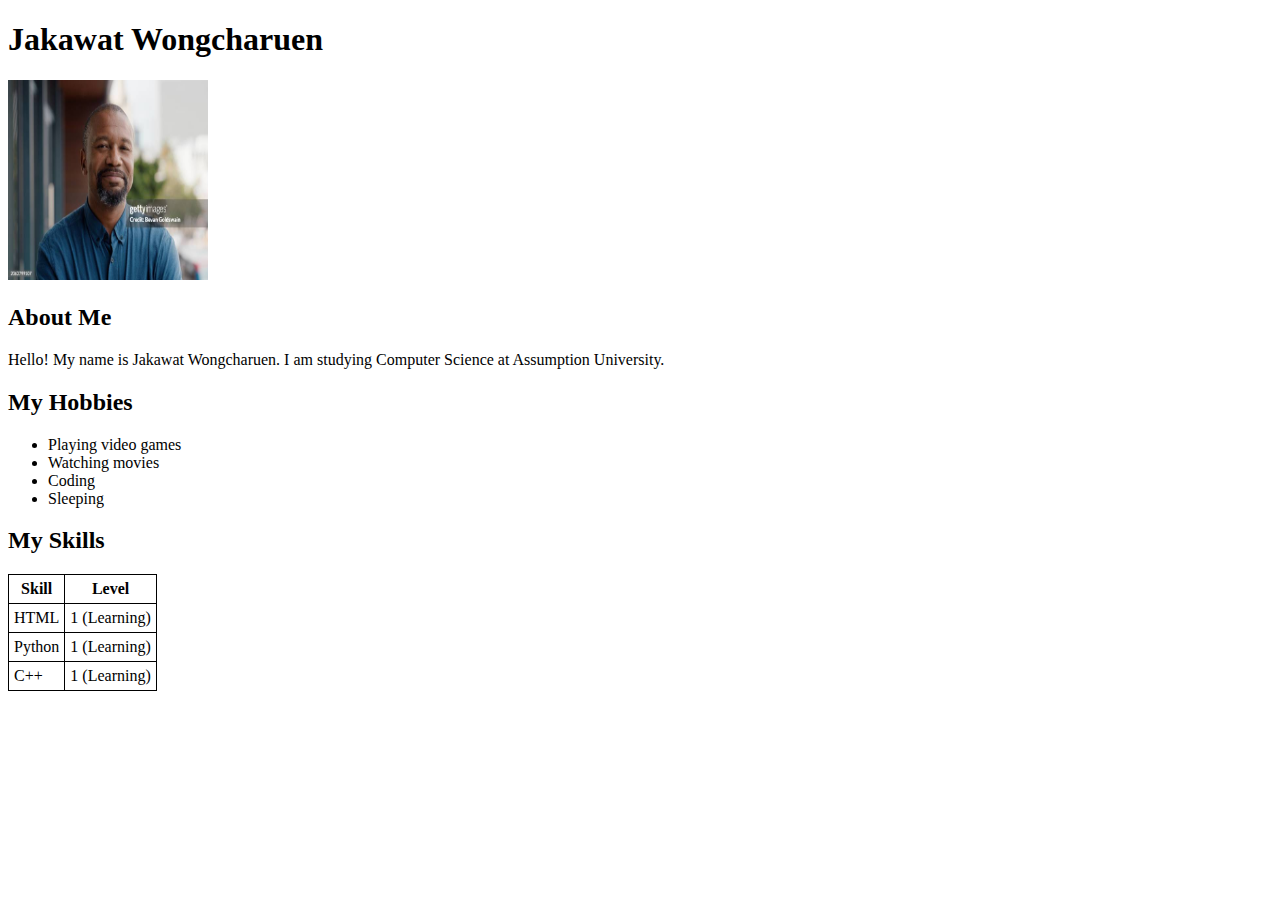
<file: index.html>
<!DOCTYPE html>
<html lang="en">
<head>
    <meta charset="UTF-8">
    <title>Jakawat Wongcharuen - Personal Profile</title>
</head>
<body>

    <h1>Jakawat Wongcharuen</h1>
    <img src="public/gettyimages-2063799507-612x612.jpg" alt="My Photo" width="200" height="200">
    <h2>About Me</h2>
    <p>Hello! My name is Jakawat Wongcharuen. I am studying Computer Science at Assumption University.</p>
    <h2>My Hobbies</h2>
    <ul>
        <li>Playing video games</li>
        <li>Watching movies</li>
        <li>Coding</li>
        <li>Sleeping</li>
    </ul>
    <h2>My Skills</h2>
    <table style="border: 1px solid black; border-collapse: collapse;">
        <tr>
            <th style="border: 1px solid black; padding: 5px;">Skill</th>
            <th style="border: 1px solid black; padding: 5px;">Level</th>
        </tr>
        <tr>
            <td style="border: 1px solid black; padding: 5px;">HTML</td>
            <td style="border: 1px solid black; padding: 5px;">1 (Learning)</td>
        </tr>
        <tr>
            <td style="border: 1px solid black; padding: 5px;">Python</td>
            <td style="border: 1px solid black; padding: 5px;">1 (Learning)</td>
        </tr>
        <tr>
            <td style="border: 1px solid black; padding: 5px;">C++</td>
            <td style="border: 1px solid black; padding: 5px;">1 (Learning)</td>
        </tr>
    </table>

</body>
</html>
</file>
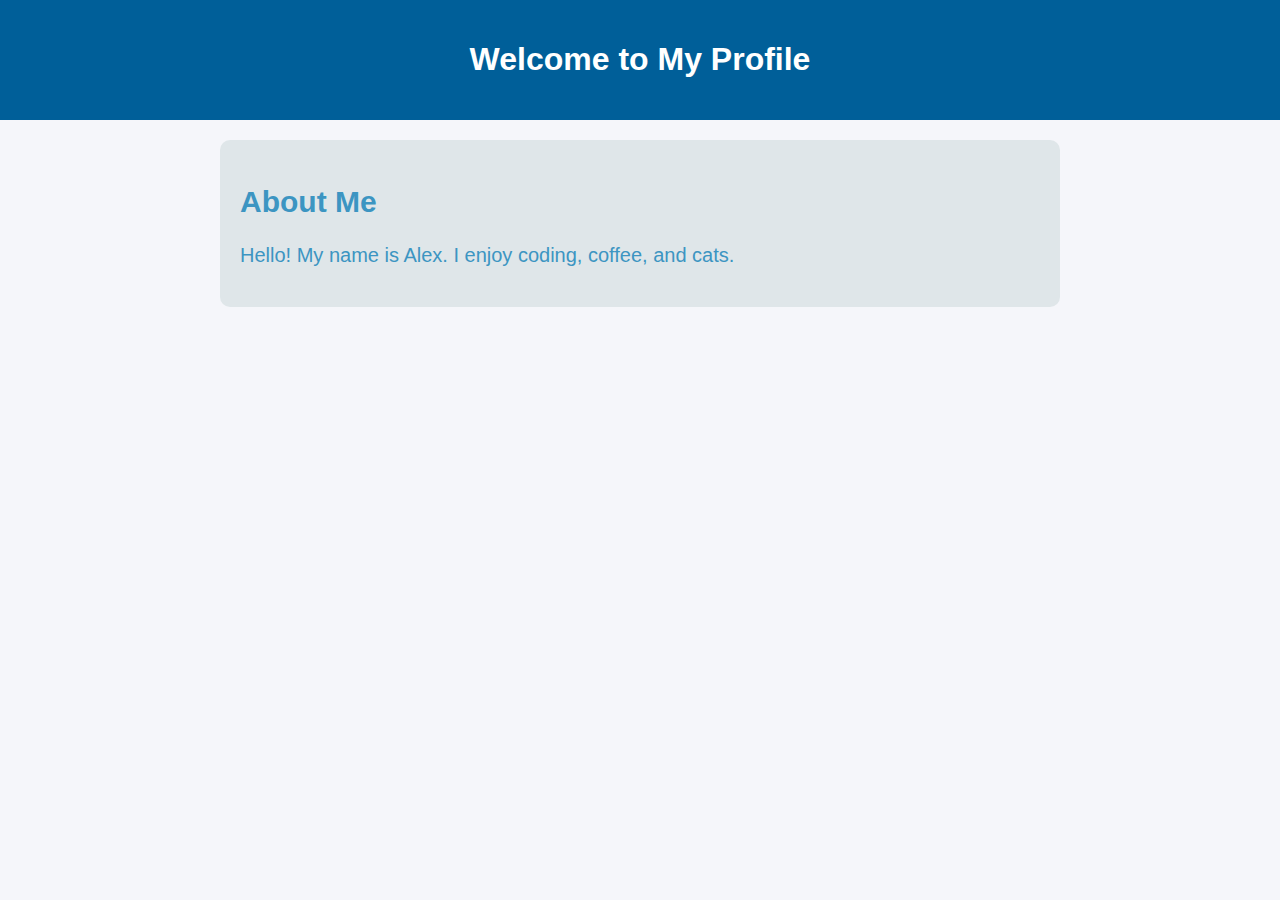
<file: profile_2.html>
<!DOCTYPE html> 

<html lang="en"> 

<head> 

  <meta charset="UTF-8"> 

  <meta name="viewport" content="width=device-width, initial-scale=1.0"> 

  <!-- Link to the external CSS file --> 

  <link rel="stylesheet" href="public/css/profile.css"> 

  <title>My Profile - CSS Example 1</title> 

</head> 

<body> 

  <header> 

    <h1>Welcome to My Profile</h1> 

  </header> 

  <section class="about"> 

    <h2>About Me</h2> 

    <p>Hello! My name is Alex. I enjoy coding, coffee, and cats.</p> 

  </section> 

</body> 

</html>
</file>
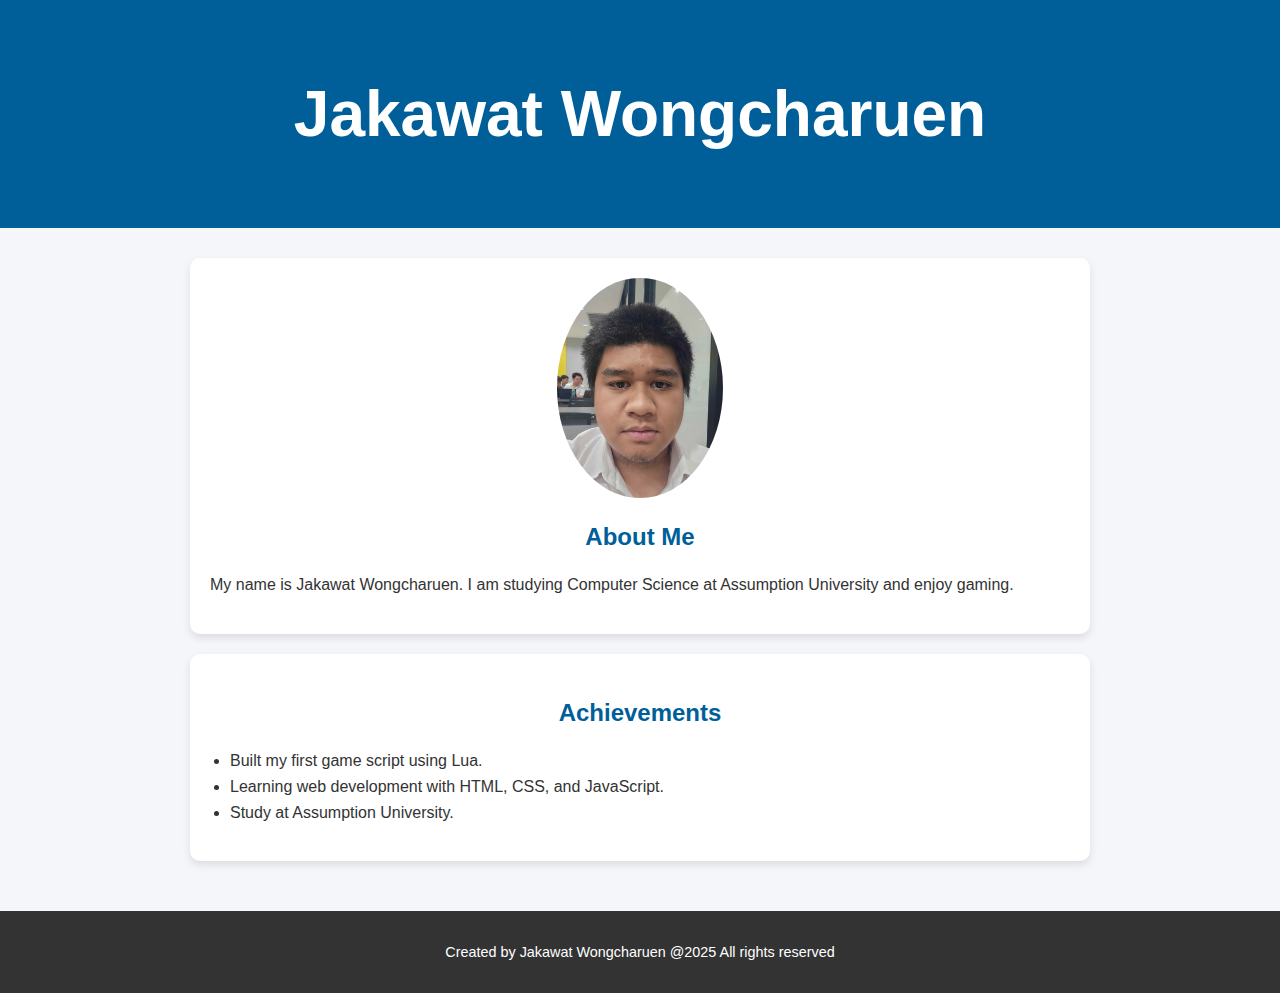
<file: profile_3.html>
<!DOCTYPE html>
<html lang="en">
<head>
    <meta charset="UTF-8">
    <meta name="viewport" content="width=device-width, initial-scale=1.0">
    <title>My Profile</title>
    <link rel="stylesheet" href="public/css/style.css">
</head>
<body>

    <header>
        <h1>Jakawat Wongcharuen</h1>
    </header>

    <div class="content">

        <section class="biography">
            <img src="public/css/20251114_162528.webp" alt="My Photo" height="220">
            <h2>About Me</h2>
            <p>My name is Jakawat Wongcharuen. I am studying Computer Science at Assumption University and enjoy gaming.</p>
        </section>

        <section class="achievements">
            <h2>Achievements</h2>
            <ul>
                <li>Built my first game script using Lua.</li>
                <li>Learning web development with HTML, CSS, and JavaScript.</li>
                <li>Study at Assumption University.</li>

                
            </ul>
        </section>

    </div>

    <footer>
        <p>Created by Jakawat Wongcharuen @2025 All rights reserved</p>
    </footer>

</body>
</html>
</file>
<file: public/css/profile.css>
body { 
  margin: 0; 
  font-family: Arial, Helvetica, sans-serif; 
  background-color: #f5f6fa; 
  color: #333; 
} 

header { 
  background-color: #005f99; 
  color: white; 
  text-align: center; 
  padding: 20px; 
}

section.about {
  background-color: #dfe6e9; 
  color: #3c95c2;            
  font-size: 1.25em;          
  padding: 20px;              
  margin: 20px auto;         
  max-width: 800px;            
  border-radius: 10px;         
}
</file>
<file: public/css/style.css>
body {
    margin: 0;
    font-family: Arial, Helvetica, sans-serif;
    background-color: #f5f6fa;
    color: #333;
    line-height: 1.6;
}

header {
    background-color: #005f99;
    color: white;
    text-align: center;
    padding: 20px;
    font-size: 2em;
}


.content {
    max-width: 900px;
    margin: 20px auto;
    padding: 10px;
}


section {
    background-color: white; 
    padding: 20px;
    margin-bottom: 20px;
    border-radius: 10px;
    box-shadow: 0 4px 8px rgba(0,0,0,0.1);
}


.biography img {
    display: block;
    margin: 0 auto 15px;
    border-radius: 50%;
}


h2 {
    text-align: center;
    color: #005f99;
    margin-bottom: 15px;
}


ul {
    padding-left: 20px;
}


footer {
    text-align: center;
    background-color: #333;
    color: white;
    padding: 15px;
    font-size: 0.9em;
}

section:hover {
    transform: translateY(-3px);
    transition: 0.3s;
}
</file>
